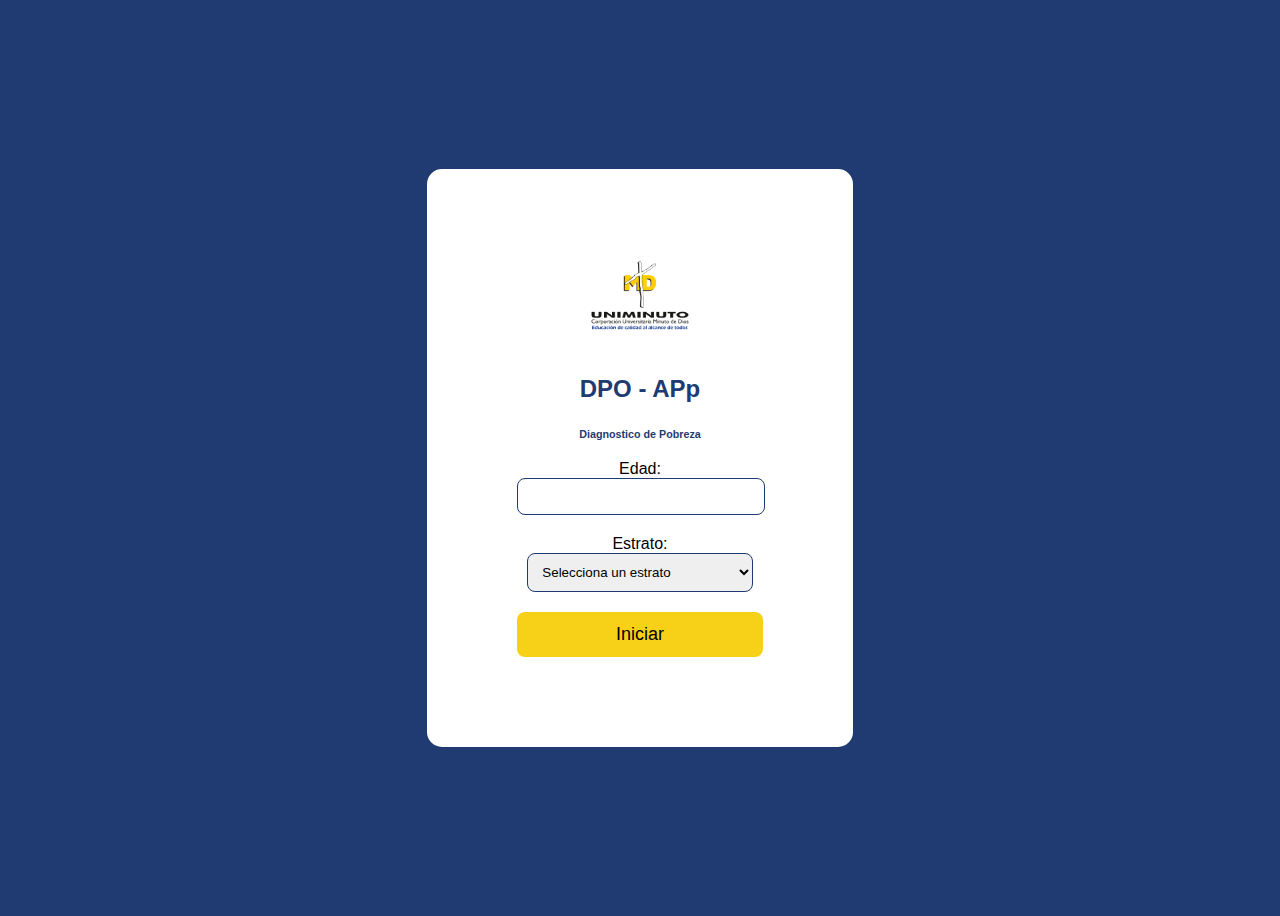
<file: index.html>
<!DOCTYPE html>
<html lang="en">
<head>
    <meta charset="UTF-8">
    <meta name="viewport" content="width=device-width, initial-scale=1.0">
    <title>Inicio de Sesión</title>
    
    <style>
        /* Estilos generales */
        body {
            font-family: 'Montserrat', sans-serif;
            background-color: #1F3B72;
            margin: 1;
            padding: 0;
            display: flex;
            justify-content: center;
            align-items: center;
            height: 100vh; /* Ajusta el login al centro verticalmente */
        }
        
        /* Estilos del formulario */
        .login-form {
            text-align: center;
            background-color: #FFF; /* Cambia el color de fondo del formulario a blanco */
            border-radius: 15px; /* Agrega bordes redondeados al formulario */
            padding: 90px; /* Reduce el espacio interno del formulario */
            position: relative; /* Posiciona el formulario de manera relativa */
        }
        .login-title {
            margin-bottom: 20px;
            color: #1F3B72;
        }
        
        #age,
        #stratum {
            width: calc(100% - 20px);
            margin-bottom: 20px;
            padding: 10px;
            border-radius: 8px;
            border: 1px solid #1F3B72;
            transition: border-color 0.3s ease-in-out; /* Agrega transición al cambio de color del borde */
        }
        #age:focus,
        #stratum:focus {
            border-color: #F7D117; /* Cambia el color del borde al enfocar */
        }
        .btn-primary {
            width: 100%;
            padding: 12px;
            font-size: 18px;
            border-radius: 8px;
            background-color: #F7D117;
            border: none;
            cursor: pointer;
            transition: background-color 0.3s ease-in-out; /* Agrega transición al cambio de color de fondo */
        }
        .btn-primary:hover {
            background-color: #FFC200; /* Cambia el color de fondo al pasar el cursor */
        }
        .logo {
            width: 100px; /* Ajusta el tamaño de la imagen según sea necesario */
            margin-bottom: 20px;
        }

        /* Estilos del modal */
        .modal {
            display: none;
            position: fixed;
            z-index: 1;
            left: 0;
            top: 0;
            width: 100%;
            height: 100%;
            overflow: auto;
            background-color: rgba(0,0,0,0.4);
        }
        .modal-content {
            background-color: #fefefe;
            margin: 15% auto;
            padding: 20px;
            border: 1px solid #888;
            width: 80%;
            border-radius: 8px;
        }
        .close {
            color: #aaa;
            float: right;
            font-size: 28px;
            font-weight: bold;
        }
        .close:hover,
        .close:focus {
            color: black;
            text-decoration: none;
            cursor: pointer;
        }
    </style>
</head>
<body>
    <div class="container">
        <div class="login-form">
            <img class="logo" src="Logotipo.png" alt="Logo">
            <h2 class="login-title">DPO - APp</h2>
            <h6 class="login-title">Diagnostico de Pobreza</h6>
            <form id="loginForm">
                <div class="mb-3">
                    <label for="age" class="form-label">Edad:</label>
                    <input type="number" id="age" class="form-control" required>
                </div>
                <div class="mb-3">
                    <label for="stratum" class="form-label">Estrato:</label>
                    <select id="stratum" class="form-select" required>
                        <option value="">Selecciona un estrato</option>
                        <option value="1">Estrato 1</option>
                        <option value="2">Estrato 2</option>
                        <option value="3">Estrato 3</option>
                        <option value="4">Estrato 4</option>
                        <option value="5">Estrato 5</option>
                        <option value="6">Estrato 6</option>
                    </select>
                </div>
                <button type="submit" class="btn btn-primary btn-block">Iniciar</button>
            </form>
        </div>
    </div>

    <!-- Modal -->
    <div id="myModal" class="modal">
        <div class="modal-content">
            <span class="close">&times;</span>
            <p id="modal-message"></p>
        </div>
    </div>

    <script>
        document.getElementById("loginForm").addEventListener("submit", function(event) {
            event.preventDefault();
            var age = parseInt(document.getElementById("age").value);
            var stratum = parseInt(document.getElementById("stratum").value);
            
            if (age < 18 ) {
                showModal("Debes ser mayor de 18 años para contestar el cuestionario.");
            } else if (!stratum) {
                showModal("Por favor selecciona un estrato.");
            } else {
                // Avanzar al cuestionario de pobreza multidimensional
                window.location.href = "P_Multidimencional.html";
            }
        });

        // Mostrar modal
        function showModal(message) {
            var modal = document.getElementById("myModal");
            var modalMessage = document.getElementById("modal-message");
            modalMessage.textContent = message;
            modal.style.display = "block";
            
            // Cerrar modal al hacer clic en la "x"
            var closeBtn = document.getElementsByClassName("close")[0];
            closeBtn.onclick = function() {
                modal.style.display = "none";
            }
        }
    </script>
</body>
</html>
</file>
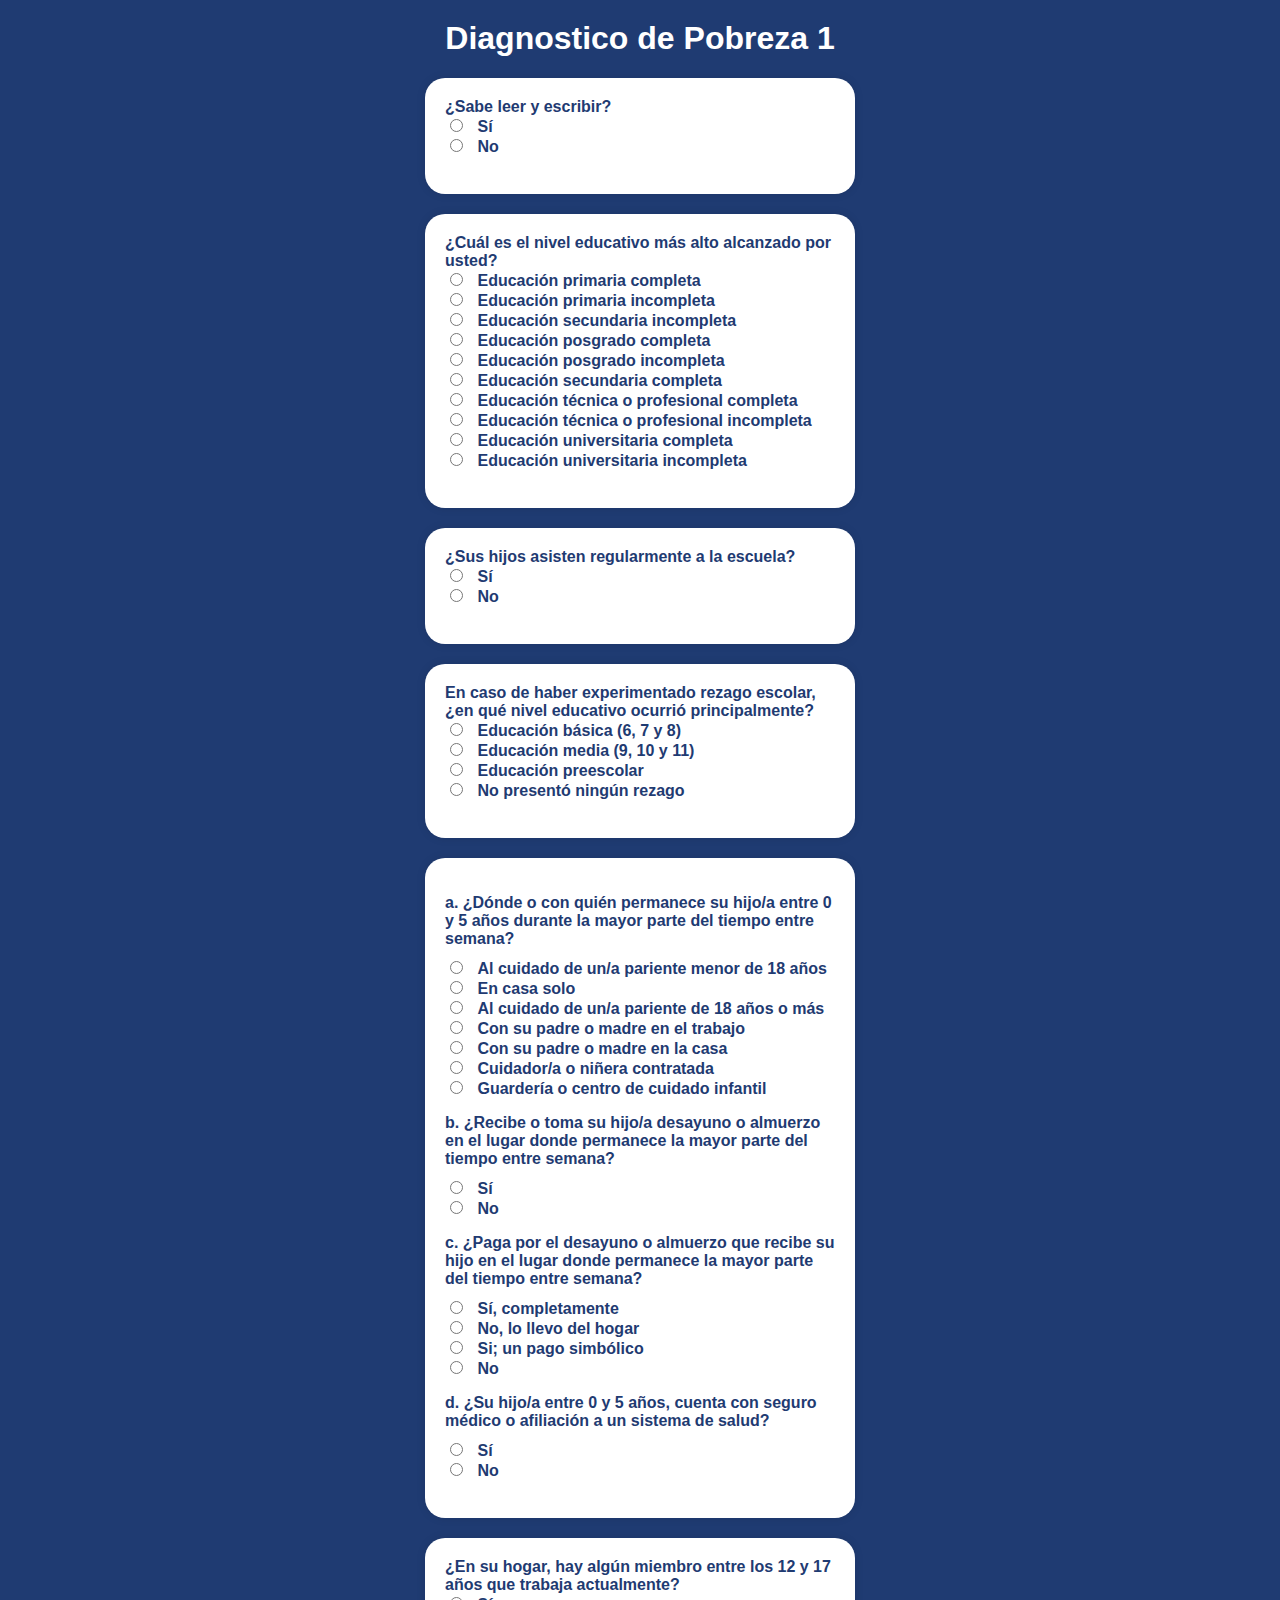
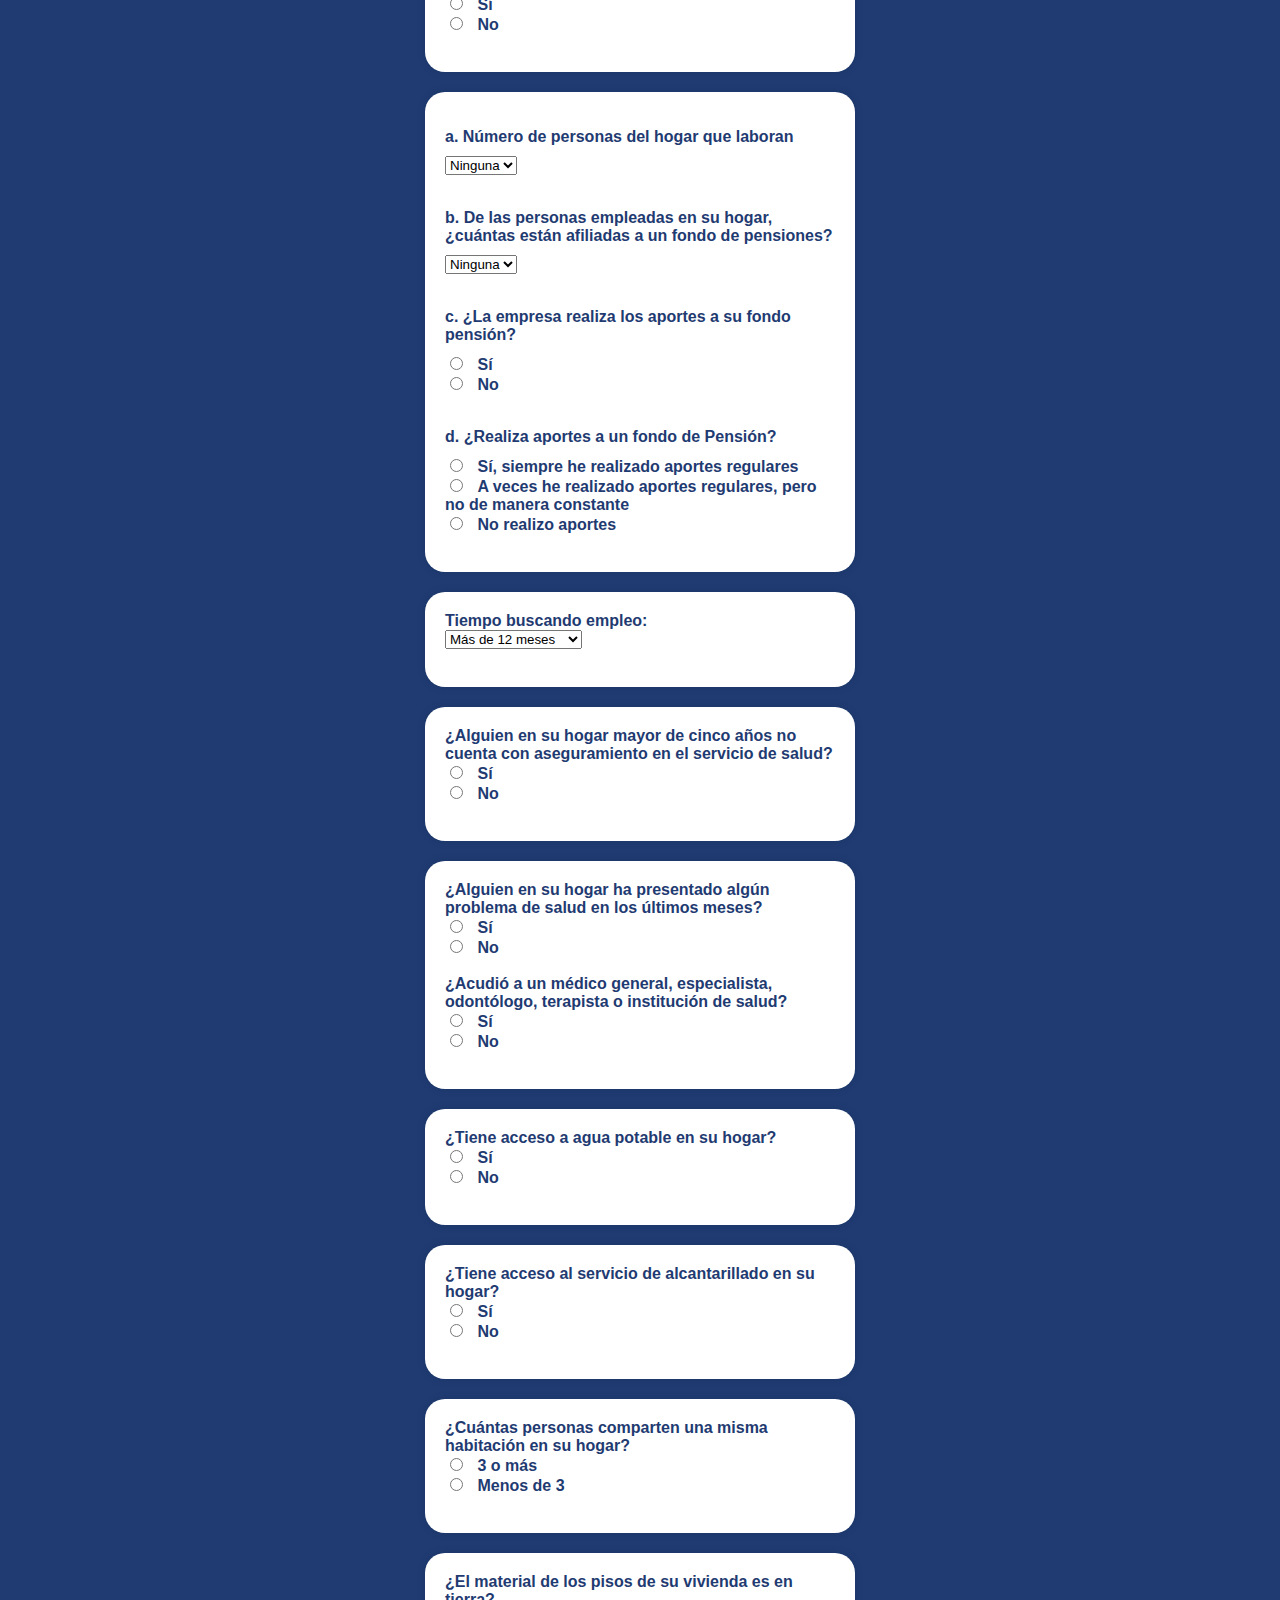
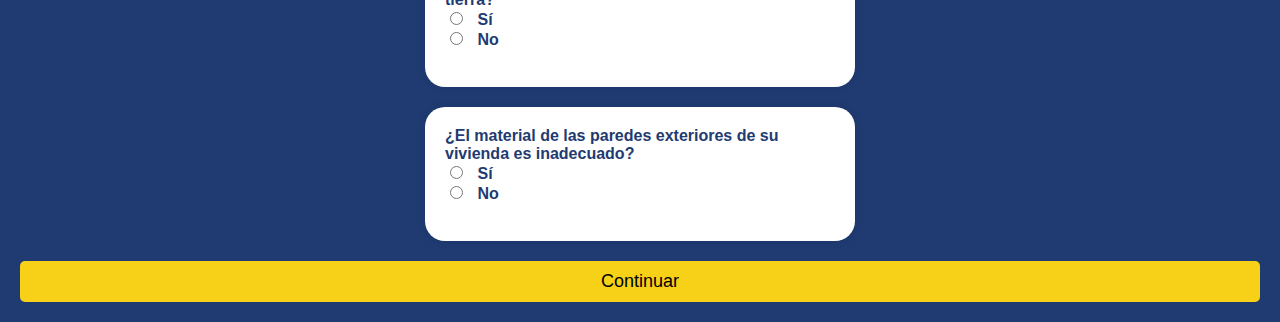
<file: P_Multidimencional.html>
<!DOCTYPE html>
<html lang="es">
<head>
    <meta charset="UTF-8">
    <meta name="viewport" content="width=device-width, initial-scale=1.0">
    <title>Cuestionario de Pobreza Multidimensional</title>
    <link rel="stylesheet" href="stylesM.css">
</head>
<body>
  <h1>Diagnostico de Pobreza 1</h1>
  
  <!-- Dimensión 1: Analfabetismo -->
  <form id="analfabetismoForm">
      <label for="leerEscribir">¿Sabe leer y escribir?</label><br>
      <input type="radio" id="si" name="leerEscribir" value="0">
      <label for="si">Sí</label><br>
      <input type="radio" id="no" name="leerEscribir" value="1">
      <label for="no">No</label><br><br>
  </form>

  <!--Dimensión 2: Asistencia Escolar (Nivel Educativo) -->
  <form id="asistenciaEscolarForm">
      <label for="nivelEducativo">¿Cuál es el nivel educativo más alto alcanzado por usted?</label><br>

      <input type="radio" id="primariaCompleta" name="nivelEducativo" value="1">
      <label for="primariaCompleta">Educación primaria completa</label><br>

      <input type="radio" id="primariaIncompleta" name="nivelEducativo" value="1">
      <label for="primariaIncompleta">Educación primaria incompleta</label><br>

      <input type="radio" id="secundariaIncompleta" name="nivelEducativo" value="1">
      <label for="secundariaIncompleta">Educación secundaria incompleta</label><br>

      <input type="radio" id="posgradoCompleta" name="nivelEducativo" value="0">
      <label for="posgradoCompleta">Educación posgrado completa</label><br>

      <input type="radio" id="posgradoincompleto" name="nivelEducativo" value="0">
      <label for="posgradoincompleto">Educación posgrado incompleta</label><br>

      <input type="radio" id="segundariacompleta" name="nivelEducativo" value="0">
      <label for="segundariacompleta">Educación secundaria completa</label><br>

      <input type="radio" id="profesionalcompleta" name="nivelEducativo" value="0">
      <label for="profesionalcompleta">Educación técnica o profesional completa</label><br>

      <input type="radio" id="profesionalincompleta" name="nivelEducativo" value="0">
      <label for="profesionalincompleta">Educación técnica o profesional incompleta</label><br>

      <input type="radio" id="universitariacompleta" name="nivelEducativo" value="0">
      <label for="universitariacompleta">Educación universitaria completa</label><br>

      <input type="radio" id="universitariaincompleta" name="nivelEducativo" value="0">
      <label for="universitariaincompleta">Educación universitaria incompleta</label><br>

      
      <br>
  </form>

  <!-- Dimensión 3:Asistencia Escolar (Hijos) -->
  <form id="asistenciaEscolarHijosForm">
      <label for="asistenEscuela">¿Sus hijos asisten regularmente a la escuela?</label><br>
      <input type="radio" id="siHijos" name="asistenEscuela" value="0">
      <label for="siHijos">Sí</label><br>
      <input type="radio" id="noHijos" name="asistenEscuela" value="1">
      <label for="noHijos">No</label><br><br>
  </form>

   <!-- Dimensión 4: Rezago Escolar -->
  
  <form id="rezagoEscolarForm">
      <label for="nivelRezago">En caso de haber experimentado rezago escolar, ¿en qué nivel educativo ocurrió principalmente?</label><br>
      <input type="radio" id="educacionBasica" name="nivelRezago" value="1">
      <label for="educacionBasica">Educación básica (6, 7 y 8)</label><br>
      <input type="radio" id="educacionMedia" name="nivelRezago" value="1">
      <label for="educacionMedia">Educación media (9, 10 y 11)</label><br>
      <input type="radio" id="educacionPreescolar" name="nivelRezago" value="1">
      <label for="educacionPreescolar">Educación preescolar</label><br>
      <input type="radio" id="sinRezago" name="nivelRezago" value="0">
      <label for="sinRezago">No presentó ningún rezago</label><br><br>
  </form>

  <!-- Dimension 5: Acceso a Servicios para el Cuidado de la Primera Infancia -->
  
  <form id="accesoServiciosForm">
      <p>a. ¿Dónde o con quién permanece su hijo/a entre 0 y 5 años durante la mayor parte del tiempo entre semana?</p>
      <input type="radio" id="parienteMenor" name="dim5a" value="1">
      <label for="parienteMenor">Al cuidado de un/a pariente menor de 18 años</label><br>

      <input type="radio" id="casaSolo" name="dim5a" value="1">
      <label for="casaSolo">En casa solo</label><br>

      <input type="radio" id="parienteMayor" name="dim5a" value="0">
      <label for="parienteMayor">Al cuidado de un/a pariente de 18 años o más</label><br>

      <input type="radio" id="conpadresT" name="dim5a" value="0">
      <label for="conpadres">Con su padre o madre en el trabajo</label><br>

      <input type="radio" id="conpadresC" name="dim5a" value="0">
      <label for="conpadresC">Con su padre o madre en la casa</label><br>

      <input type="radio" id="nana" name="dim5a" value="0">
      <label for="nana">Cuidador/a o niñera contratada</label><br>

      <input type="radio" id="guarderia" name="dim5a" value="0">
      <label for="guarderia">Guardería o centro de cuidado infantil</label><br>
      

      <p>b. ¿Recibe o toma su hijo/a desayuno o almuerzo en el lugar donde permanece la mayor parte del tiempo entre semana?</p>
      <input type="radio" id="siDesayuno" name="dim5b" value="0">
      <label for="siDesayuno">Sí</label><br>
      <input type="radio" id="noDesayuno" name="dim5b" value="1">
      <label for="noDesayuno">No</label><br>

      <p>c. ¿Paga por el desayuno o almuerzo que recibe su hijo en el lugar donde permanece la mayor parte del tiempo entre semana?</p>
      <input type="radio" id="pagaCompleto" name="dim5c" value="1">
      <label for="pagaCompleto">Sí, completamente</label><br>

      <input type="radio" id="llevahogar" name="dim5c" value="0">
      <label for="llevahogar">No, lo llevo del hogar</label><br>

      <input type="radio" id="sipaga" name="dim5c" value="0">
      <label for="sipaga">Si; un pago simbólico</label><br>

      <input type="radio" id="nopaga" name="dim5c" value="0">
      <label for="nopaga">No</label><br>
      

      <p>d. ¿Su hijo/a entre 0 y 5 años, cuenta con seguro médico o afiliación a un sistema de salud?</p>
      <input type="radio" id="siSeguro" name="dim5d" value="0">
      <label for="siSeguro">Sí</label><br>
      <input type="radio" id="noSeguro" name="dim5d" value="1">
      <label for="noSeguro">No</label><br><br>
  </form>

  <!-- Dimension 6: Trabajo Infantil -->
  
  <form id="trabajoInfantilForm">
      <label for="trabajoInfantil">¿En su hogar, hay algún miembro entre los 12 y 17 años que trabaja actualmente?</label><br>
      <input type="radio" id="siTrabajoInfantil" name="trabajoInfantil" value="1">
      <label for="siTrabajoInfantil">Sí</label><br>
      <input type="radio" id="noTrabajoInfantil" name="trabajoInfantil" value="0">
      <label for="noTrabajoInfantil">No</label><br><br>
  </form>

   <!-- Dimension 7: Ocupación Informal -->
   
   <form id="ocupacionInformalForm">
    <form id="ocupacionInformalForm">
        <p>a. Número de personas del hogar que laboran</p>
        <select id="numPersonasLaboran" name="numPersonasLaboran">
            <option value="0">Ninguna</option>
            <option value="1">1</option>
            <option value="2">2</option>
            <option value="3">3</option>
            <option value="4">4 o más</option>
        </select><br><br>
 
        <p>b. De las personas empleadas en su hogar, ¿cuántas están afiliadas a un fondo de pensiones?</p>
        <select id="numPersonasPension" name="numPersonasPension">
            <option value="0">Ninguna</option>   
            <option value="1">1</option>
            <option value="2">2</option>
            <option value="3">3</option>
            <option value="4">4 o más</option>
        </select><br><br>

       <p>c. ¿La empresa realiza los aportes a su fondo pensión?</p>
       <input type="radio" id="siAportesEmpresa" name="aportesEmpresa" value="0">
       <label for="siAportesEmpresa">Sí</label><br>
       <input type="radio" id="noAportesEmpresa" name="aportesEmpresa" value="1">
       <label for="noAportesEmpresa">No</label><br><br>

       <p>d. ¿Realiza aportes a un fondo de Pensión?</p>
       <input type="radio" id="aportesRegulares" name="aportesFondoPension" value="0">
       <label for="aportesRegulares">Sí, siempre he realizado aportes regulares</label><br>
       <input type="radio" id="aportesIrregulares" name="aportesFondoPension" value="1">
       <label for="aportesIrregulares">A veces he realizado aportes regulares, pero no de manera constante</label><br>
       <input type="radio" id="noAportes" name="aportesFondoPension" value="1">
       <label for="noAportes">No realizo aportes</label><br><br>
   </form>

   <!-- Dimension 8: Desempleo de larga duración -->
  
  <form id="desempleoLargaDuracionForm">
      <label for="tiempoBuscandoEmpleo">Tiempo buscando empleo:</label><br>
      <select id="tiempoBuscandoEmpleo" name="tiempoBuscandoEmpleo">
          <option value="1">Más de 12 meses</option>
          <option value="0">Entre 3 y 6 meses</option>
          <option value="0">Entre 6 y 12 meses</option>
          <option value="0">Menos de 3 meses</option>
          <option value="0">Menos de 1 mes</option>
      </select><br><br>
  </form>

  <!-- Dimensión 9:Aseguramiento en salud -->
  <form id="aseguramientoSaludForm">
      <label for="aseguramientoSalud">¿Alguien en su hogar mayor de cinco años no cuenta con aseguramiento en el servicio de salud?</label><br>
      <input type="radio" id="aseguramientoSaludSi" name="aseguramientoSalud" value="1">
      <label for="aseguramientoSaludSi">Sí</label><br>
      <input type="radio" id="aseguramientoSaludNo" name="aseguramientoSalud" value="0">
      <label for="aseguramientoSaludNo">No</label><br><br>
  </form>

  <!-- Dimension 10: Acceso a servicio de salud dada una necesidad -->
  
  <form id="accesoSaludNecesidadForm">
      <label for="problemaSalud">¿Alguien en su hogar ha presentado algún problema de salud en los últimos meses?</label><br>
      <input type="radio" id="problemaSaludSi" name="problemaSalud" value="1">
      <label for="problemaSaludSi">Sí</label><br>
      <input type="radio" id="problemaSaludNo" name="problemaSalud" value="0">
      <label for="problemaSaludNo">No</label><br><br>

      <label for="acudioMedico">¿Acudió a un médico general, especialista, odontólogo, terapista o institución de salud?</label><br>
      <input type="radio" id="acudioMedicoSi" name="acudioMedico" value="0">
      <label for="acudioMedicoSi">Sí</label><br>
      <input type="radio" id="acudioMedicoNo" name="acudioMedico" value="1">
      <label for="acudioMedicoNo">No</label><br><br>
  </form>

  <!-- Dimension 11: Acceso a fuente de agua mejorada -->

<form id="accesoAguaMejoradaForm">
  <label for="accesoAguaMejorada">¿Tiene acceso a agua potable en su hogar?</label><br>
  <input type="radio" id="accesoAguaMejoradaSi" name="accesoAguaMejorada" value="0">
  <label for="accesoAguaMejoradaSi">Sí</label><br>
  <input type="radio" id="accesoAguaMejoradaNo" name="accesoAguaMejorada" value="1">
  <label for="accesoAguaMejoradaNo">No</label><br><br>
</form>

<!-- Dimension 12: Eliminación de excretas -->

<form id="eliminacionExcretasForm">
  <label for="alcantarillado">¿Tiene acceso al servicio de alcantarillado en su hogar?</label><br>
  <input type="radio" id="alcantarilladoSi" name="alcantarillado" value="0">
  <label for="alcantarilladoSi">Sí</label><br>
  <input type="radio" id="alcantarilladoNo" name="alcantarillado" value="1">
  <label for="alcantarilladoNo">No</label><br><br>
</form>

<!-- Dimension 13: Hacinamiento crítico -->

<form id="hacinamientoCriticoForm">
  <label for="hacinamiento">¿Cuántas personas comparten una misma habitación en su hogar?</label><br>
  <input type="radio" id="hacinamientoTresOMas" name="hacinamiento" value="1">
  <label for="hacinamientoTresOMas">3 o más</label><br>
  <input type="radio" id="hacinamientoMenosDeTres" name="hacinamiento" value="0">
  <label for="hacinamientoMenosDeTres">Menos de 3</label><br><br>
</form>

<!-- Dimension 14: Pisos inadecuados -->

<form id="pisosInadecuadosForm">
  <label for="materialPisos">¿El material de los pisos de su vivienda es en tierra?</label><br>
  <input type="radio" id="pisosInadecuadosSi" name="materialPisos" value="1">
  <label for="pisosInadecuadosSi">Sí</label><br>
  <input type="radio" id="pisosInadecuadosNo" name="materialPisos" value="0">
  <label for="pisosInadecuadosNo">No</label><br><br>
</form>

<!-- Dimension 15: Paredes exteriores inadecuadas -->

<form id="paredesInadecuadasForm">
  <label for="materialParedes">¿El material de las paredes exteriores de su vivienda es inadecuado?</label><br>
  <input type="radio" id="paredesInadecuadasSi" name="materialParedes" value="1">
  <label for="paredesInadecuadasSi">Sí</label><br>
  <input type="radio" id="paredesInadecuadasNo" name="materialParedes" value="0">
  <label for="paredesInadecuadasNo">No</label><br><br>
</form>


    <button onclick="calcularPuntaje()">Continuar</button>
    <script src="scriptM.js">
        
    </script>

    
</body>
</html>
</file>
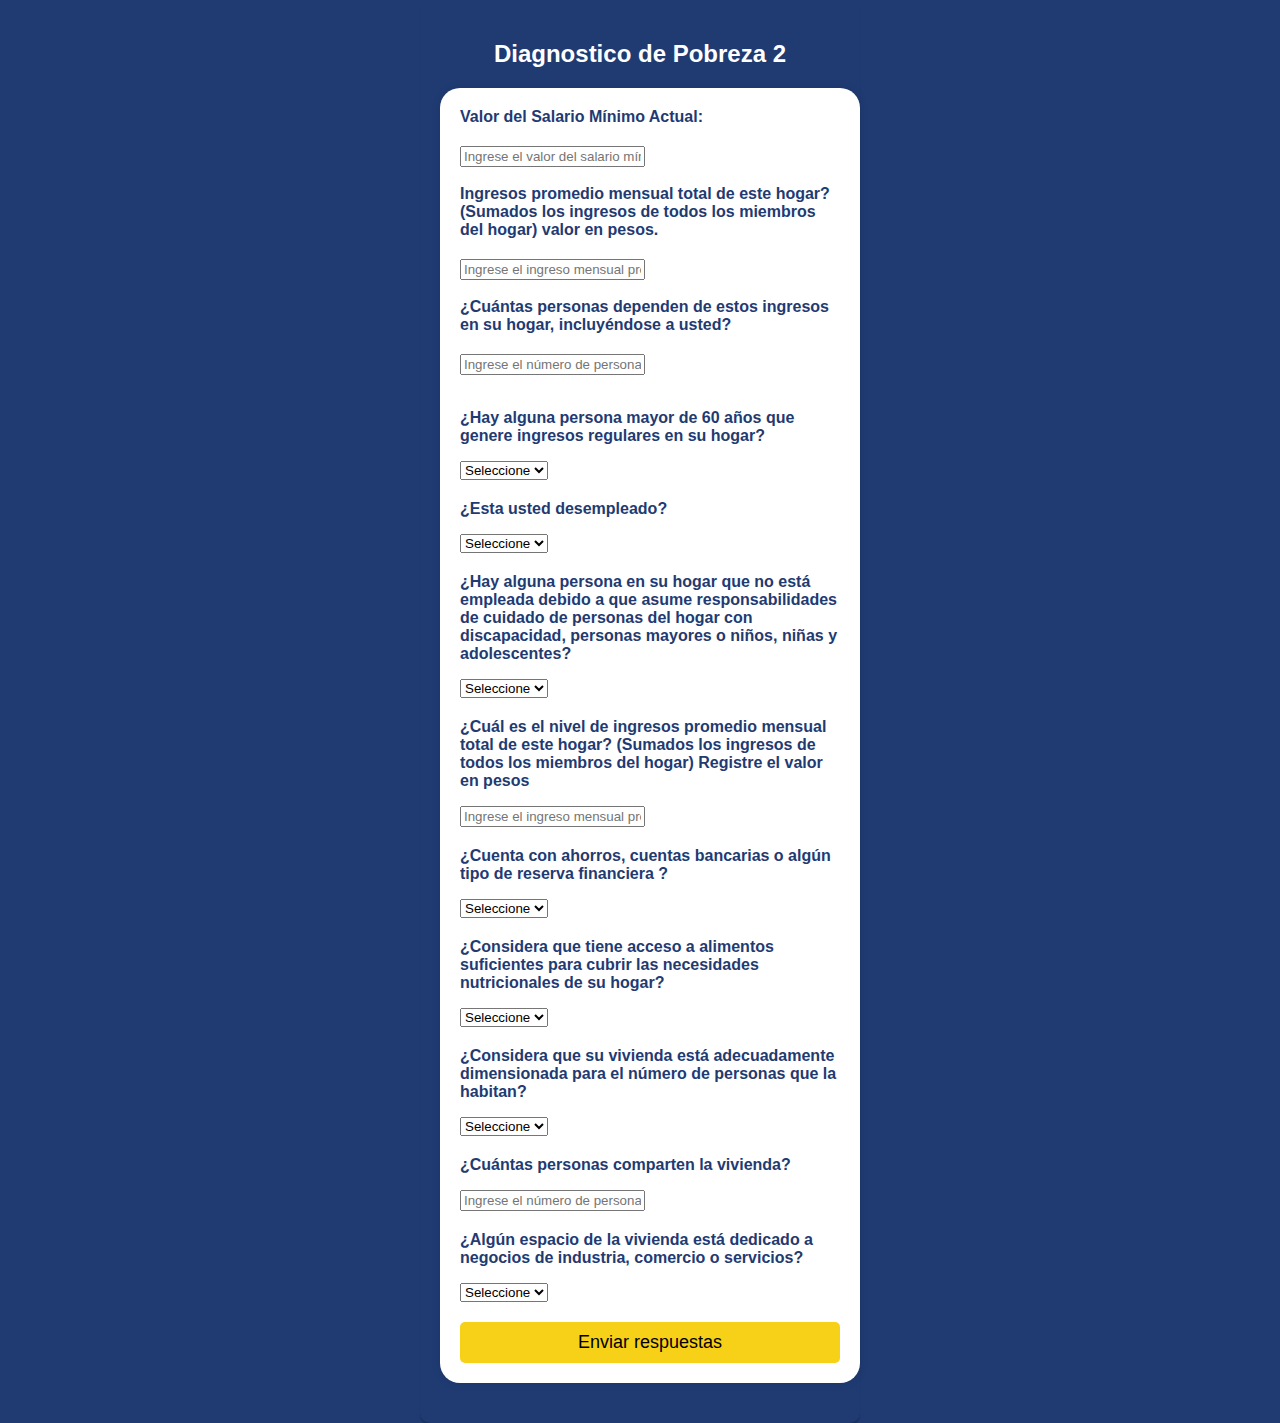
<file: P_Oculta.html>
<!DOCTYPE html>
<html lang="es">
<head>
  <meta charset="UTF-8">
  <meta name="viewport" content="width=device-width, initial-scale=1.0">
  <title>Cuestionario de Pobreza Oculta</title>
  <link rel="stylesheet" href="stylesO.css">
</head>
<body>
  <div class="container">
    <h2>Diagnostico de Pobreza 2</h2>
    <form id="pobreza-form">
      <!-- Subdimensión 1: Ingresos monetarios -->
      
      <div>
        <label for="salarioMinimo">Valor del Salario Mínimo Actual:</label>
        <input type="text" id="salarioMinimo" required placeholder="Ingrese el valor del salario mínimo actual">
      </div>
      <div>
        <br>
        <label for="ingresoMensual">Ingresos promedio mensual total de este hogar? (Sumados los ingresos de todos los miembros del hogar)  valor en pesos. </label>
        <input type="text" id="ingresoMensual" required placeholder="Ingrese el ingreso mensual promedio">
      </div>
      <div>
        <br>
        <label for="numPersonas">¿Cuántas personas dependen de estos ingresos en su hogar, incluyéndose a usted?</label>
        <input type="text" id="numPersonas" required placeholder="Ingrese el número de personas dependientes">
      </div>
      <br>

      <!-- Subdimensión 2: Persona mayor sin fuente de ingresos -->
      <label>
        <p>¿Hay alguna persona mayor de 60 años que genere ingresos regulares en su hogar?</p>
        <select name="fuenteIngresos" required>
          <option value="">Seleccione</option>
          <option value="1">No</option>
          <option value="0">Sí</option>
        </select>
      </label>
    
      <!-- Subdimensión 3: Calidad del empleo -->
      
      <label>
        <p>¿Esta usted desempleado?</p>
        <select name="calidadEmpleo" required onchange="mostrarPreguntasCalidadEmpleo(this)">
          <option value="">Seleccione</option>
          <option value="0">No</option>
          <option value="1">Sí</option>
        </select>
      </label>
    
      <!-- Preguntas adicionales para calidad del empleo -->
      <div id="preguntas-calidad-empleo" style="display: none;">
        <!-- Preguntas si la calidad del empleo es "Sí" -->
        <div id="preguntas-si-calidad-empleo" style="display: none;">
          <label>
            <p>Aportes a un fondo de Pensión trabajadores por cuenta propia o independientes</p>
            <select name="preguntaA">
              <option value="">Seleccione</option>
              <option value="1">No</option>
              <option value="0">Sí</option>
            </select>
          </label>

          <label>
            <p>Aportes a una Entidad Promotora de Salud (EPS) trabajadores por cuenta propia o independientes</p>
            <select name="preguntaB">
              <option value="">Seleccione</option>
              <option value="1">No</option>
              <option value="0">Sí</option>
            </select>
          </label>

          <label>
            <p>Aportes a una Administradora de Riesgos Laborales (ARL) trabajadores por cuenta propia o independientes</p>
            <select name="preguntaC">
              <option value="">Seleccione</option>
              <option value="1">No</option>
              <option value="0">Sí</option>
            </select>
          </label>

          <label>
            <p>Aportes a una Caja de Compensación Familiar trabajadores por cuenta propia o independientes</p>
            <select name="preguntaD">
              <option value="">Seleccione</option>
              <option value="1">No</option>
              <option value="0">Sí</option>
            </select>
          </label>

          <label>
            <p>¿Cuál es su nivel de ingresos mensuales aproximado percibido por el empleo actual?</p>
            <select name="preguntaE">
              <option value="">Seleccione</option>
              <option value="0">mayor o igual a 1 salario mínimo</option>
              <option value="1">Menos de 1 salario mínimo</option>
            </select>
          </label>
        </div>
        
        <!-- Preguntas si la calidad del empleo es "No" -->
        <div id="preguntas-no-calidad-empleo" style="display: none;">
          <label>
            <p>¿La empresa realiza los aportes a su EPS?</p>
            <select name="preguntaF">
              <option value="">Seleccione</option>
              <option value="1">No</option>
              <option value="0">Sí</option>
            </select>
          </label>
          
          <label>
            <p>¿La empresa realiza los aportes a la Administradora de Riesgos Laborales?</p>
            <select name="preguntaG">
              <option value="">Seleccione</option>
              <option value="1">No</option>
              <option value="0">Sí</option>
            </select>
          </label>

          <label>
            <p>¿La empresa realiza los aportes a su fondo pensión?</p>
            <select name="preguntaH">
              <option value="">Seleccione</option>
              <option value="1">No</option>
              <option value="0">Sí</option>
            </select>
          </label>

          <label>
            <p>¿La empresa realiza los aportes a su caja de compensación familiar?</p>
            <select name="preguntaI">
              <option value="">Seleccione</option>
              <option value="1">No</option>
              <option value="0">Sí</option>
            </select>
          </label>

          <label>
            <p>¿La empresa donde labora le paga prima de servicios?</p>
            <select name="preguntaJ">
              <option value="">Seleccione</option>
              <option value="1">No</option>
              <option value="0">Sí</option>
            </select>
          </label>

          <label>
            <p>¿La empresa donde labora le paga cesantías?</p>
            <select name="preguntaK">
              <option value="">Seleccione</option>
              <option value="1">No</option>
              <option value="0">Sí</option>
            </select>
          </label>

          <label>
            <p>¿La empresa donde labora le paga intereses a las cesantías?</p>
            <select name="preguntaL">
              <option value="">Seleccione</option>
              <option value="1">No</option>
              <option value="0">Sí</option>
            </select>
          </label>

          <label>
            <p>¿La empresa donde labora le paga las vacaciones?</p>
            <select name="preguntaM">
              <option value="">Seleccione</option>
              <option value="1">No</option>
              <option value="0">Sí</option>
            </select>
          </label>

          <label>
            <p>¿Cuál es su nivel de ingresos mensuales aproximado percibido por el empleo actual?</p>
            <select name="preguntaN">
              <option value="">Seleccione</option>
              <option value="0">mayor o igual a 1 salario mínimo</option>
              <option value="1">Menos de 1 salario mínimo</option>
            </select>
          </label>

        </div>
      </div>
      

      
      <!-- Subdimensión 4: Cuidado otras personas del hogar -->
      
      <label>
        <p>¿Hay alguna persona en su hogar que no está empleada debido a que asume responsabilidades de cuidado de personas del hogar con discapacidad, personas mayores o niños, niñas y adolescentes?</p>
        <select name="cuidadoPersonas" required>
          <option value="">Seleccione</option>
          <option value="1">Sí</option>
          <option value="0">No</option>
        </select>
      </label>
     


      <!-- Subdimensión 5: Planificación financiera y ahorros -->
      
      <label>
        <p>¿Cuál es el nivel de ingresos promedio mensual total de este hogar? (Sumados los ingresos de todos los miembros del hogar) Registre el valor en pesos </p>
        <input type="text" name="ingresos2" required placeholder="Ingrese el ingreso mensual promedio">
      </label>
      <label>
        <p>¿Cuenta con ahorros, cuentas bancarias o algún tipo de reserva financiera ?</p>
        <select name="planificacionAhorros" required>
          <option value="">Seleccione</option>
          <option value="0">Sí</option>
          <option value="1">No</option>
        </select>
      </label>


      <!-- Subdimensión 6: Inseguridad alimentaria -->
     <label>
        <p>¿Considera que tiene acceso a alimentos suficientes para cubrir las necesidades nutricionales de su hogar?</p>
        <select name="inseguridadAlimentaria" required onchange="mostrarPreguntasInseguridadAlimentaria(this)">
          <option value="">Seleccione</option>
          <option value="0">Sí</option>
          <option value="1">No</option>
        </select>
      </label>
      <!-- Preguntas adicionales para inseguridad alimentaria -->
      <div id="preguntas-inseguridad-alimentaria" style="display: none;">
        <label>
          <p>¿Usted o algún miembro de su hogar ha experimentado inseguridad alimentaria en los últimos 12 meses? (es decir, incertidumbre sobre la disponibilidad de alimentos)</p>
          <select name="pregunta_A">
            <option value="">Seleccione</option>
            <option value="1">Sí</option>
            <option value="0">No</option>
          </select>
        </label>
        
        <label>
          <p>¿Con qué frecuencia experimenta dificultades para acceder a alimentos suficientes para usted y su familia?</p>
          <select name="pregunta_B">
            <option value="">Seleccione</option>
            <option value="1">Actualmente</option>
            <option value="1">Frecuentemente</option>
            <option value="0">Rarar vez</option>
            <option value="0">Ocasionalmente</option>

          </select>
        </label>

        <label>
          <p>¿Podría indicar las razones por las que enfrentó o enfrenta inseguridad alimentaria?</p>
          <select name="pregunta_C">
            <option value="">Seleccione</option>
            <option value="1">Crisis económicas y altos precios de los alimentos</option>
            <option value="1">Desempleo y falta de oportunidades laborales</option>
            <option value="1">Falta de recursos económicos</option>
            <option value="0">FHorarios laborales, falta de tiempo y otras</option>
          </select>
        </label>

        <label>
          <p>¿Ha tenido que reducir el tamaño de las porciones de comida?</p>
          <select name="pregunta_D">
            <option value="">Seleccione</option>
            <option value="1">Sí</option>
            <option value="0">No</option>
          </select>
        </label>

        <label>
          <p>¿Ha tenido que saltarse comidas?</p>
          <select name="pregunta_E">
            <option value="">Seleccione</option>
            <option value="1">Sí</option>
            <option value="0">No</option>
          </select>
        </label>

        <label>
          <p>¿Cuál es la frecuencia con la que tiene acceso a Frutas y verduras frescas en su hogar?</p>
          <select name="pregunta_F">
            <option value="">Seleccione</option>
            <option value="1">Nunca</option>
            <option value="1">Raramente</option>
            <option value="0">A menudo</option>
            <option value="0">A veces</option>
            <option value="0">Siempre</option>
          </select>
        </label>

        <label>
          <p>¿Cuál es la frecuencia con la que tiene acceso a Carnes y proteínas en su hogar?</p>
          <select name="pregunta_G">
            <option value="">Seleccione</option>
            <option value="1">Nunca</option>
            <option value="1">Raramente</option>
            <option value="0">A menudo</option>
            <option value="0">A veces</option>
          </select>
        </label>

        <label>
          <p>¿Cuál es la frecuencia con la que tiene acceso a Cereales y granos en su hogar?</p>
          <select name="pregunta_H">
            <option value="">Seleccione</option>
            <option value="1">Nunca</option>
            <option value="1">Raramente</option>
            <option value="0">A menudo</option>
            <option value="0">A veces</option>
          </select>
        </label>

        <label>
          <p>¿Cuál es la frecuencia con la que tiene acceso a Productos lácteos en su hogar?</p>
          <select name="pregunta_I">
            <option value="">Seleccione</option>
            <option value="1">Nunca</option>
            <option value="1">Raramente</option>
            <option value="0">A menudo</option>
            <option value="0">A veces</option>
          </select>
        </label>
      </div>

      <!-- Subdimensión 7: Déficit habitacional -->
      
      <label>
        <p>¿Considera que su vivienda está adecuadamente dimensionada para el número de personas que la habitan?</p>
        <select name="personasVivienda">
          <option value="">Seleccione</option>
          <option value="0">Sí</option>
          <option value="1">No</option>
        </select>
      </label>

      <label>
        <P>¿Cuántas personas comparten la vivienda?</P>
        <input type="text" name="personasVivienda" required placeholder="Ingrese el número de personas que comparten la vivienda">
      </label>
      <label>
        <P>¿Algún espacio de la vivienda está dedicado a negocios de industria, comercio o servicios?</P>
        <select name="deficitHabitacional" required>
          <option value="">Seleccione</option>
          <option value="1">Sí</option>
          <option value="0">No</option>
        </select>
      </label>
    
      <!-- Botón de enviar -->
      <button type="submit">Enviar respuestas</button>
    </form>
  </div>

  <script src="scriptO.js"></script>
</body>
</html>
</file>
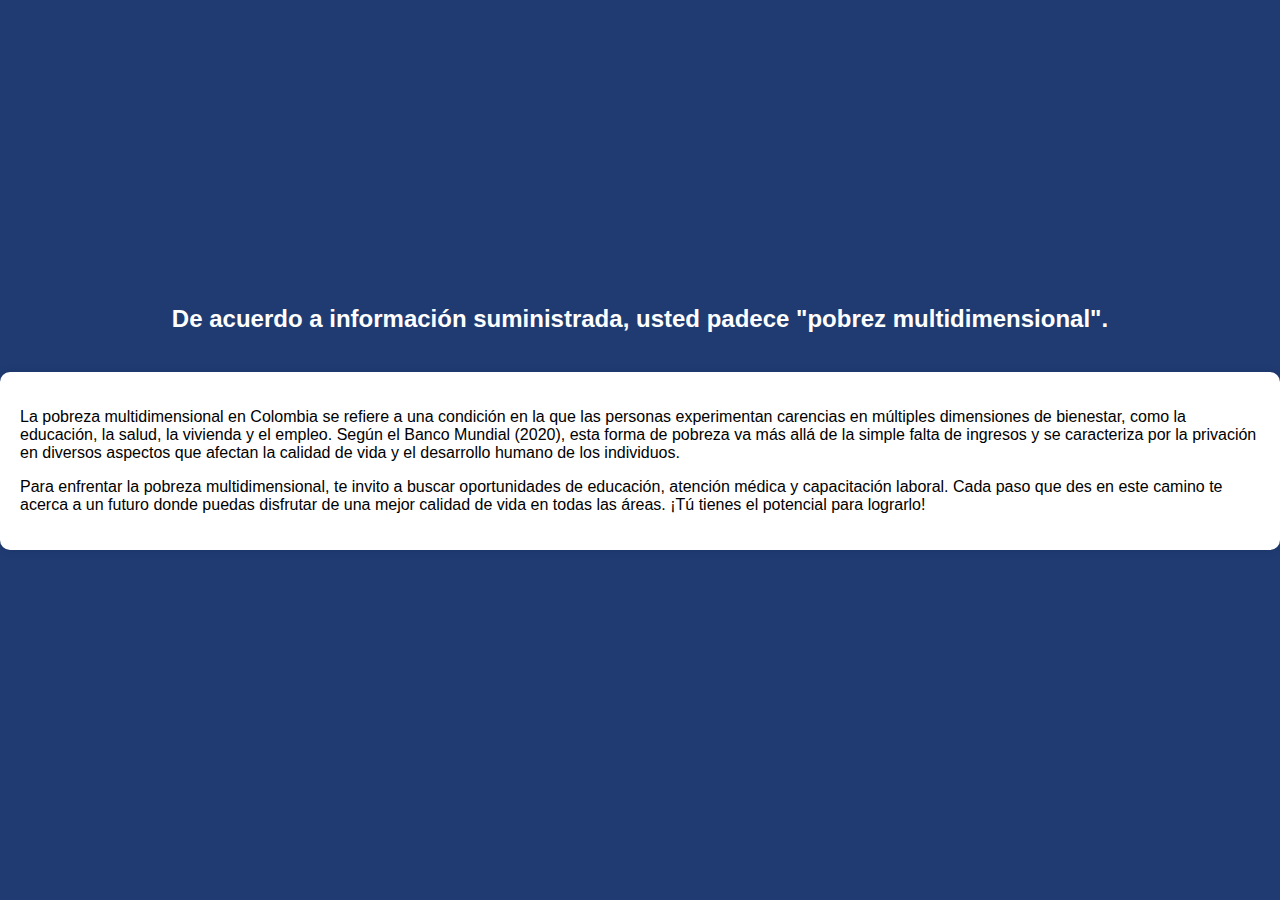
<file: PobreMultidimencional.html>
<!DOCTYPE html>
<html lang="en">
<head>
    <meta charset="UTF-8">
    <meta name="viewport" content="width=device-width, initial-scale=1.0">
    <title>Pobre Multidimensional</title>
    <link rel="stylesheet" href="stylesDT.css">
</head>
<body>
    
    <h2>De acuerdo a información suministrada, usted padece "pobrez multidimensional".</h2>
    <form>
    <p>La pobreza multidimensional en Colombia se refiere a una condición en la que las personas experimentan carencias en múltiples dimensiones de bienestar, como la educación, la salud, la vivienda y el empleo. Según el Banco Mundial (2020), esta forma de pobreza va más allá de la simple falta de ingresos y se caracteriza por la privación en diversos aspectos que afectan la calidad de vida y el desarrollo humano de los individuos.</p>

        <p>Para enfrentar la pobreza multidimensional, te invito a buscar oportunidades de educación, atención médica y capacitación laboral. Cada paso que des en este camino te acerca a un futuro donde puedas disfrutar de una mejor calidad de vida en todas las áreas. ¡Tú tienes el potencial para lograrlo!</p>
    </form>
    </body>
</html>
</file>
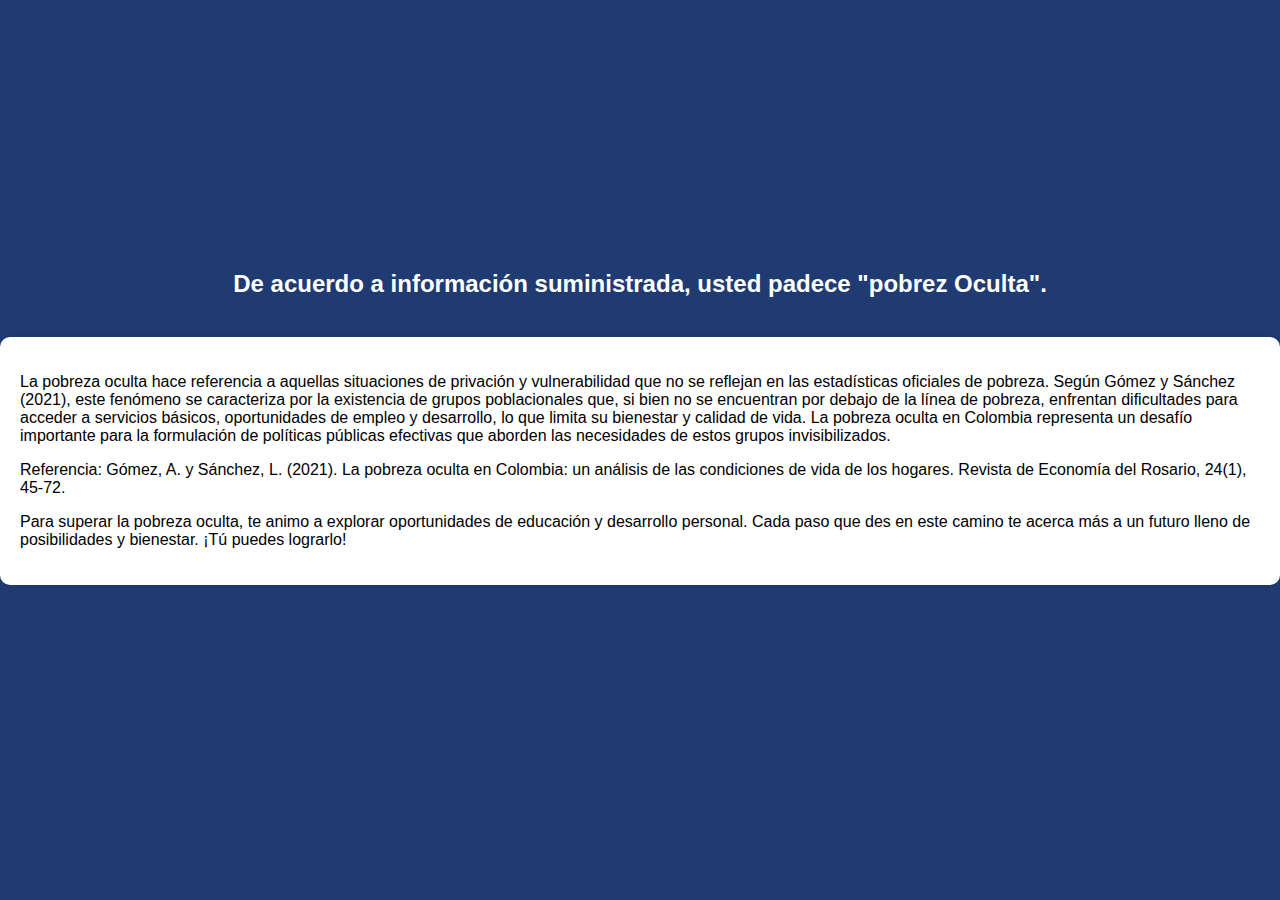
<file: PobreOculto.html>
<!DOCTYPE html>
<html lang="en">
<head>
    <meta charset="UTF-8">
    <meta name="viewport" content="width=device-width, initial-scale=1.0">
    <title>Pobre Multidimensional</title>
    <link rel="stylesheet" href="stylesDT.css">
</head>
<body>
    
    <h2>De acuerdo a información suministrada, usted padece "pobrez Oculta".</h2>
    <form>
    <p>La pobreza oculta hace referencia a aquellas situaciones de privación y vulnerabilidad que no se reflejan en las estadísticas oficiales de pobreza. Según Gómez y Sánchez (2021), este fenómeno se caracteriza por la existencia de grupos poblacionales que, si bien no se encuentran por debajo de la línea de pobreza, enfrentan dificultades para acceder a servicios básicos, oportunidades de empleo y desarrollo, lo que limita su bienestar y calidad de vida. La pobreza oculta en Colombia representa un desafío importante para la formulación de políticas públicas efectivas que aborden las necesidades de estos grupos invisibilizados.</p>
    <P>
    
    Referencia:
        
    Gómez, A. y Sánchez, L. (2021). La pobreza oculta en Colombia: un análisis de las condiciones de vida de los hogares. Revista de Economía del Rosario, 24(1), 45-72.</P> 
        <p>Para superar la pobreza oculta, te animo a explorar oportunidades de educación y desarrollo personal. Cada paso que des en este camino te acerca más a un futuro lleno de posibilidades y bienestar. ¡Tú puedes lograrlo!</p>
    </form>
    </body>
</html>
</file>
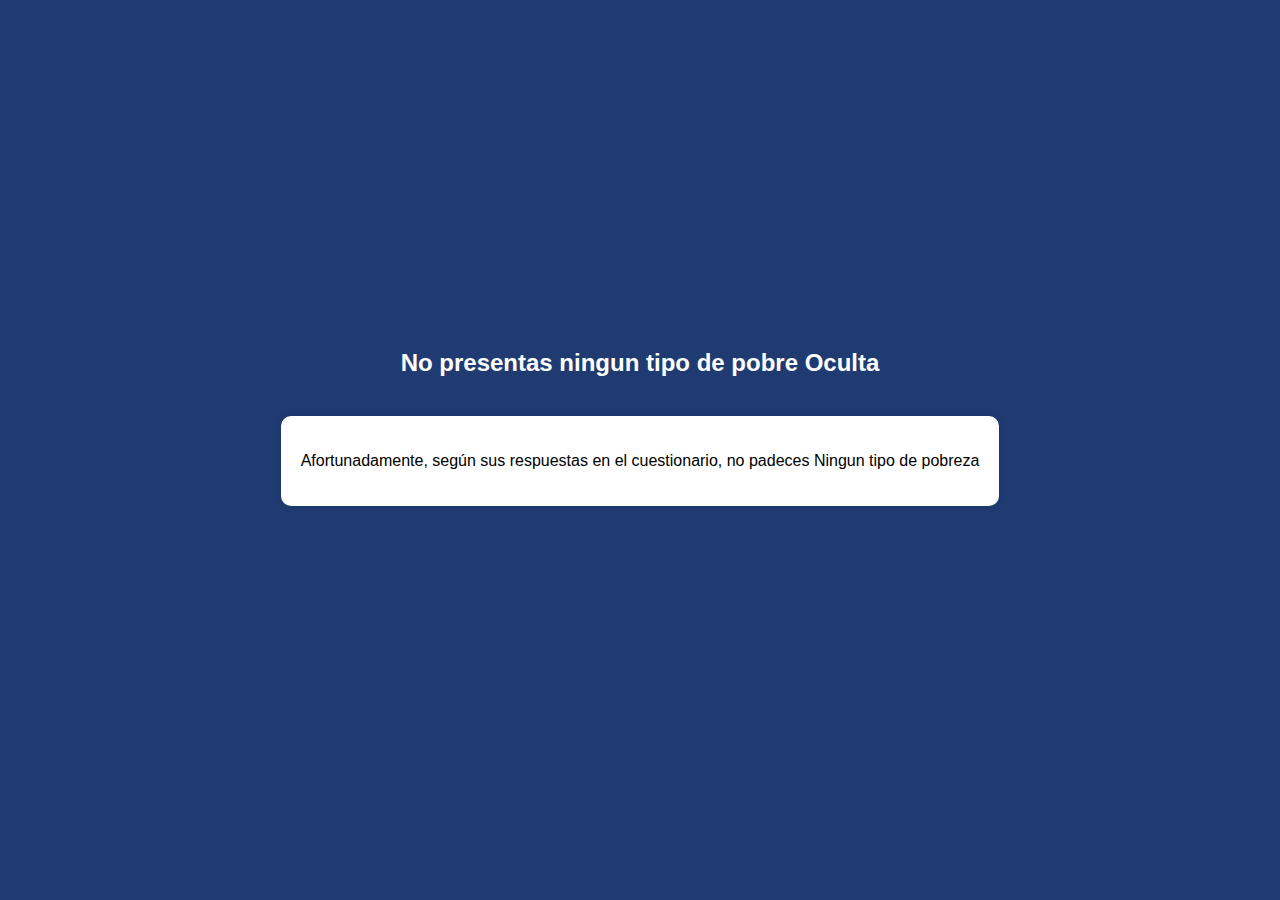
<file: SinPoculto.html>
<!DOCTYPE html>
<html lang="en">
<head>
    <meta charset="UTF-8">
    <meta name="viewport" content="width=device-width, initial-scale=1.0">
    <link rel="stylesheet" href="stylesDT.css">
    <title>NO presenta pobreza</title>
</head>
<body>
    <h2>No presentas ningun tipo de pobre Oculta</h2>
    <form>
    <p>Afortunadamente, según sus respuestas en el cuestionario, no padeces Ningun tipo de pobreza</p>
    </form>
</body>
</html>
</file>
<file: stylesM.css>
/* Estilos generales */
body {
    font-family: 'Montserrat', sans-serif;
    background-color: #1F3B72;
    color: #FFF;
    margin: 0;
    padding: 20px;
    display: flex;
    justify-content: center;
    align-items: center;
    flex-direction: column;
}

/* Estilos de los formularios */
form {
    width: 100%;
    max-width: 390px;
    background-color: #FFF;
    border-radius: 10px;
    padding: 20px;
    margin-bottom: 20px;
    box-shadow: 0px 0px 10px 0px rgba(0,0,0,0.1);
    border-radius: 20px;
}

h1 {
    text-align: center;
    margin-top: 0;
}

label, p {
    font-weight: bold;
    color: #1F3B72;
    margin-bottom: 10px;
}

input[type="radio"] {
    margin-right: 10px;
}

button {
    width: 100%;
    padding: 10px;
    font-size: 18px;
    border-radius: 5px;
    background-color: #F7D117;
    border: none;
    cursor: pointer;
    transition: background-color 0.3s ease-in-out;
}

button:hover {
    background-color: #FFC200;
}

/* Estilos para dispositivos móviles */
@media screen and (max-width: 767px) {
    body {
        padding: 10px;
    }
    form {
        max-width: calc(100% - 40px); /* Ajusta según sea necesario */
        border-radius: 0;
        box-shadow: none;
        margin: 20px; /* Añadir margen alrededor del formulario */
    }
    h1 {
        font-size: 24px;
    }
}
</file>
<file: stylesO.css>
body {
    font-family: 'Montserrat', sans-serif;
    background-color: #1F3B72;
    color: #000000;
    margin: 0;
    padding: 0;
    height: 100%;
    display: flex;
    justify-content: center;
    align-items: center;
    flex-direction: column;
  }

  
  
  .container {
    width: 100%;
    max-width: 400px; /* Limitamos el ancho máximo del contenedor para que no se extienda demasiado en pantallas grandes */
    padding: 20px; /* Aumentamos el relleno para dar más espacio al contenido */
    background-color: #1F3B72;
    border-radius: 10px;
    box-shadow: 0 2px 1px rgba(0, 0, 0, 0.2); /* Reducimos la opacidad de la sombra */
  }

  label {
    font-weight: bold;
    color: #1F3B72;
    margin-bottom: 10px;
}
  
  h1, h2 {
    text-align: center;
  }

  h2{
    color: #ffffff;
  }
  
  form {
    margin-top: 20px;
  }
  
  label {
    display: block;
    margin-bottom: 20px;
  }
  
  button {
    width: 100%;
    padding: 10px;
    font-size: 18px;
    border-radius: 5px;
    background-color: #F7D117;
    border: none;
    cursor: pointer;
    transition: background-color 0.3s ease-in-out; /* Agrega transición al cambio de color de fondo */
}
button:hover {
    background-color: #FFC200; /* Cambia el color de fondo al pasar el cursor */
}
  
form {
   
  width: 100%;
  max-width: 380px;
  background-color: #FFF;
  border-radius: 10px;
  padding: 20px;
  margin-bottom: 20px;
  box-shadow: 0px 0px 10px 0px rgba(0,0,0,0.1);
  border-radius: 20px;
  }
</file>
<file: stylesDT.css>
body {
    font-family: 'Montserrat', sans-serif;
    background-color: #1F3B72;
    color: #000000;
    margin: 0;
    padding: 0;
    height: 95vh;
    display: flex;
    justify-content: center;
    align-items: center;
    flex-direction: column;
  }

  
  
  .container {
    width: 100%;
    max-width: 400px; /* Limitamos el ancho máximo del contenedor para que no se extienda demasiado en pantallas grandes */
    padding: 20px; /* Aumentamos el relleno para dar más espacio al contenido */
    background-color: #1F3B72;
    border-radius: 10px;
    box-shadow: 0 2px 1px rgba(0, 0, 0, 0.2); /* Reducimos la opacidad de la sombra */
    margin: 20vh auto; /* Para centrar horizontalmente */
}

  label {
    font-weight: bold;
    color: #1F3B72;
    margin-bottom: 10px;
}
  
  h1, h2 {
    text-align: center;
  }

  h2{
    color: #ffffff;
  }
  
  form {
    margin-top: 20px;
  }
  
  label {
    display: block;
    margin-bottom: 20px;
  }
  
form {
   
    /* Ancho máximo de 390px */
    background-color: #ffffff;
    border-radius: 10px;
    padding: 20px;
    margin-bottom: 20px;
    box-shadow: 0px 0px 10px 0px rgba(0,0,0,0.1); /* Añade una sombra suave */
}
</file>
